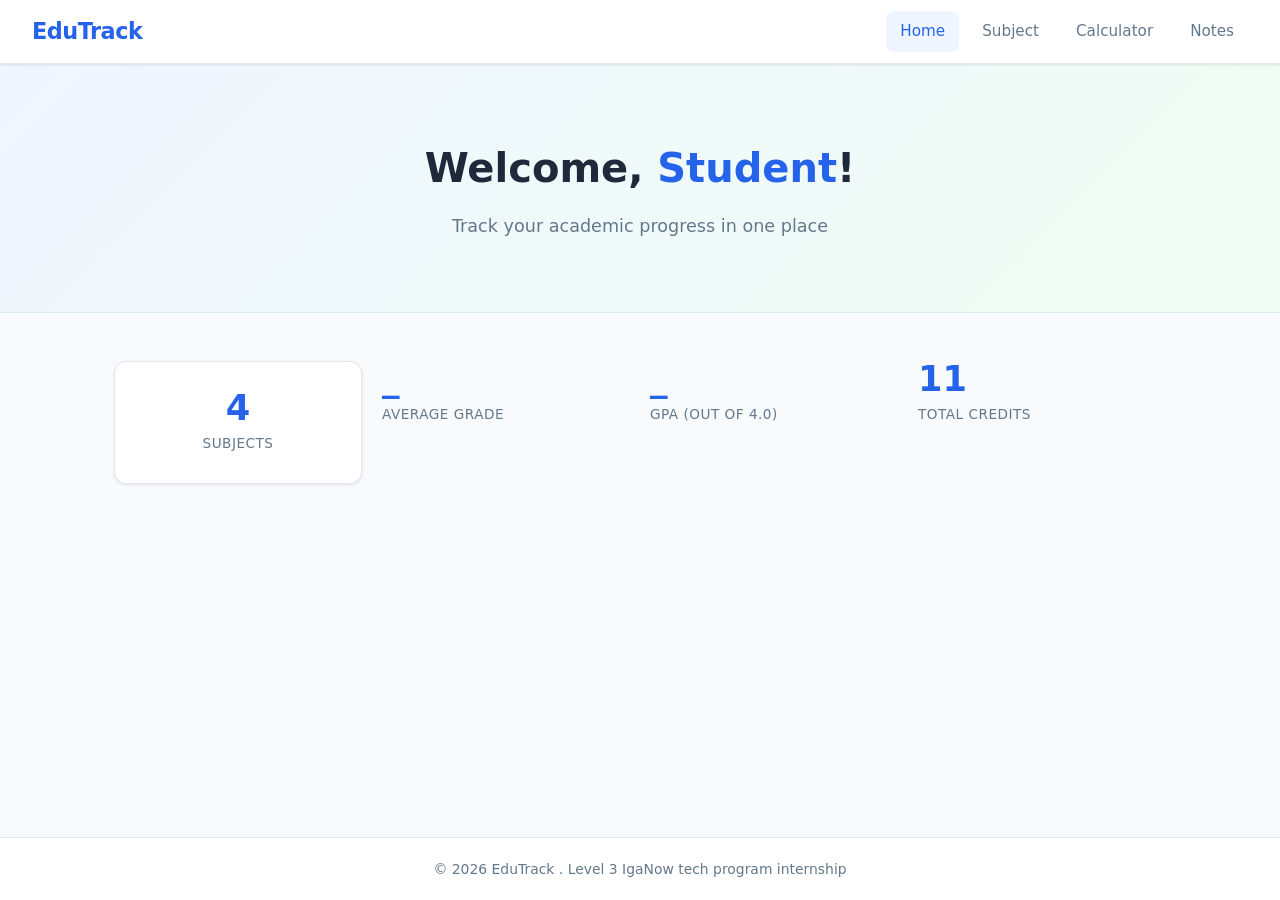
<file: index.html>
<!DOCTYPE html>
<html lang="en">
<head>
    <meta charset="UTF-8">
    <meta name="viewport" content="width=device-width, initial-scale=1.0">
    <title>EduTrack - Student Dashboard</title>
    <link rel="stylesheet" href="style.css">
<head>


<body>
    <header class="navbar">
        <div class="logo">EduTrack</div>
        <nav>
            <a href="index.html" class="active">Home</a>
            <a href="subject.html">Subject</a>
            <a href="calculator.html">Calculator</a>
            <a href="notes.html">Notes</a>
        </nav>
    </header>
        <main>
            <!-- hero section-->
             <section class="hero">
                <h1>Welcome, <span id="student-name">Student</span>!</h1>
                <p class="subtitle">Track your academic progress in one place</p>
            </section>

            <!-- stats card-->
             <section class="stats-section">
                <div class="container">
                    <div class="stats-grid">
                        <div class="stats-card">
                            <div class="stat-number" id="total-subject">4</div>
                            <div class="stat-label">Subjects</div>
                        </div>
                        <div class="stat-card">
                            <div class="stat-number" id="average">_</div>
                            <div class="stat-label">Average Grade</div>  
                        </div>
                        <div class="stat-card">
                            <div class="stat-number" id="gpa">_</div>
                            <div class="stat-label">GPA (out of 4.0)</div>
                        </div>
                        <div class="stat-card">
                            <div class="stat-number" id="credits">11</div>
                            <div class="stat-label">Total Credits</div>
                        </div> 
                    </div>
                </div>
            </section>
        </main>
    

        <footer class="footer">
            <p>&copy; 2026 EduTrack . Level 3 IgaNow tech program internship</p>
        </footer>
</body>
</html>
</file>
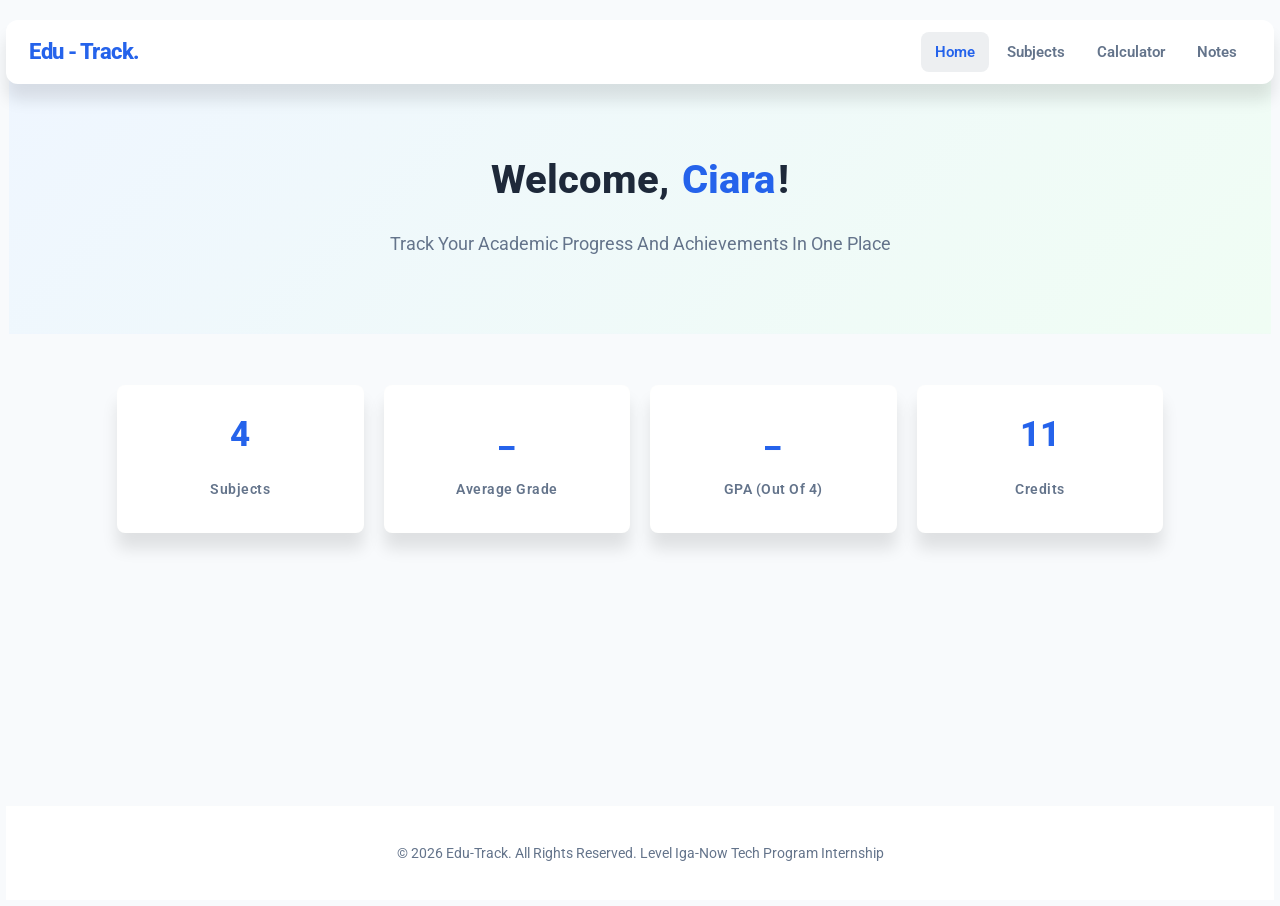
<file: Edu-Track/index.html>
<!DOCTYPE html>
<html lang="en">

<head>
    <meta charset="UTF-8">
    <meta name="viewport" content="width=device-width, initial-scale=1.0">
    <title>EduTrack - Student</title>
    <link rel="stylesheet" href="style.css">
</head>

<body>
    <header class="navbar">
        <div class="logo">Edu -<span>Track.</span></div>
        <nav>
            <a href="index.html" class="active">Home </a>
            <a href="subject.html">Subjects</a>
            <a href="calculator.html">Calculator </a>
            <a href="notes.html">Notes </a>
        </nav>
    </header>
    <main>
        <section class="hero">
            <h1>Welcome, <span id="student-name">Student</span>!</h1>
            <p class="subtitle">Track Your Academic Progress and Achievements in One Place</p>
        </section>
        <section class="stats-section">
            <div class="container">
                <div class="stats-grid">
                    <div class="stat-card">
                        <div class="stat-number" id="total-subject">4</div>
                        <div class="stat-label">Subjects</div>
                    </div>
                    <div class="stat-card">
                        <div class="stat-number" id="average">_</div>
                        <div class="stat-label">Average Grade</div>
                    </div>
                    <div class="stat-card">
                        <div class="stat-number" id="gpa">_</div>
                        <div class="stat-label">GPA (Out of 4)</div>
                    </div>
                    <div class="stat-card">
                        <div class="stat-number" id="credits">11</div>
                        <div class="stat-label">Credits</div>
                    </div>
                </div>
            </div>
        </section>
    </main>
    <footer class="footer">
        <p>&copy; 2026 Edu-Track. All rights reserved. Level Iga-Now Tech Program Internship</p>
    </footer>
    <script src="app.js"></script>
    <script src="data.js"></script>
    <script src="subject.js"></script>
    <script src="calculator.js"></script>
</body>

</html>
</file>
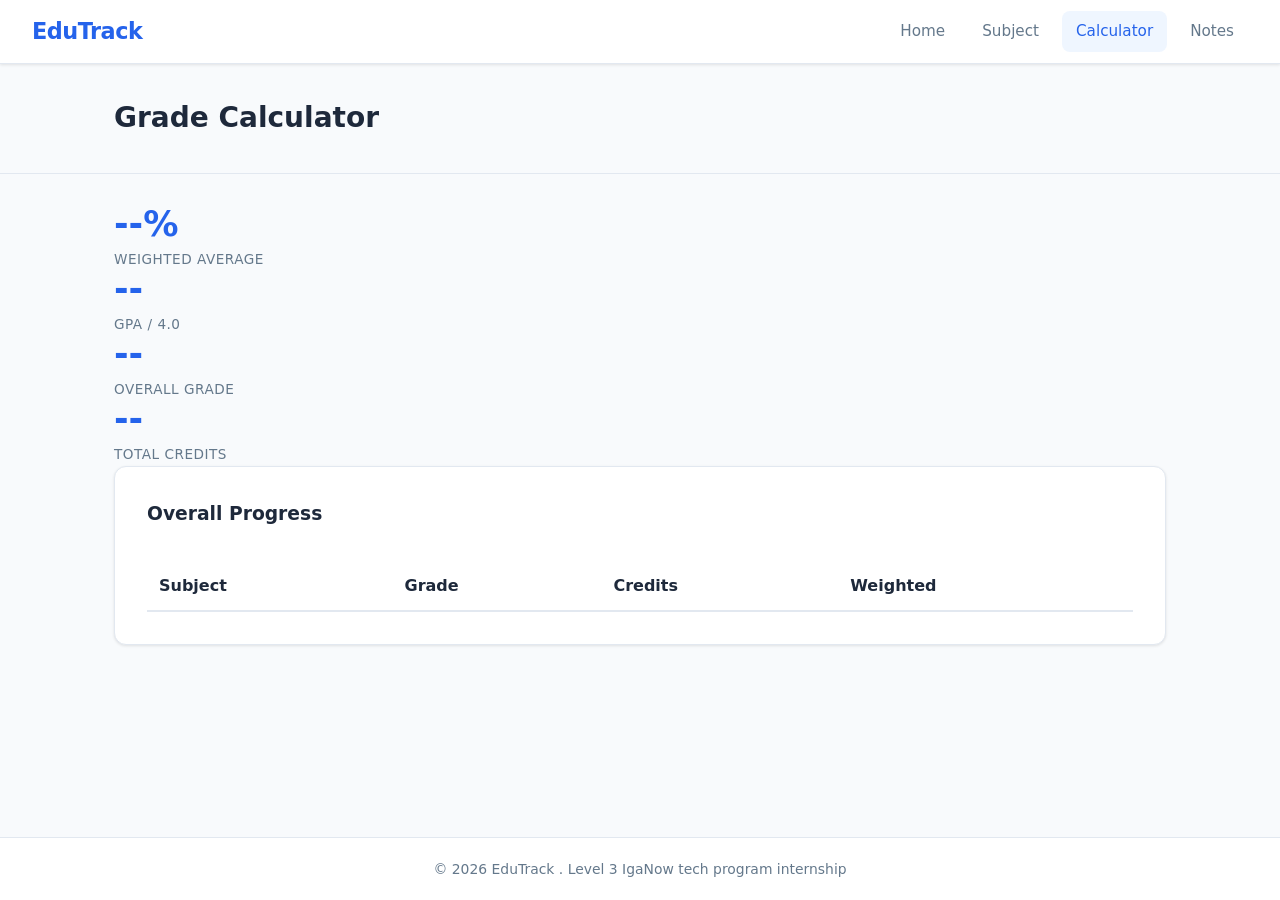
<file: calculator.html>
<!DOCTYPE html>
<html lang="en">
<head>
    <meta charset="UTF-8">
    <meta name="viewport" content="width=device-width, initial-scale=1.0">
    <title>EduTrack - Calculator</title>
    <link rel="stylesheet" href="style.css">
</head>
<body>
    <header class="navbar">
        <div class="logo">EduTrack</div>
        <nav>
            <a href="index.html">Home</a>
            <a href="subject.html">Subject</a>
            <a href="calculator.html" class="active">Calculator</a>
            <a href="notes.html">Notes</a>
        </nav>
    </header>
    <main>
        <section class="page-header">
            <div class="container">
                <h2>Grade Calculator</h2>
            </div>
        </section>

        <section class="container">
            <diV class="stat-grid" style="margin-bottom: 32px;">
                <div class="stat-card">
                    <div class="stat-number" id="avg-display">--%</div>
                    <div class="stat-label">Weighted Average</div>
                </div>
                <div class="stat-card">
                    <div class="stat-number" id="gpa-display">--</div>
                    <div class="stat-label">GPA / 4.0</div>
                </div>
                <div class="stat-card">
                    <div class="stat-number" id="grade-display">--</div>
                    <div class="stat-label">Overall Grade</div>
                </div>
                <div class="stat-card">
                    <div class="stat-number" id="credits-display">--</div>
                    <div class="stat-label">Total Credits</div>
                </div>
                <div class="card" style="background-color: var(--surface); padding: 32px; border-radius: var(--radius-lg); border:1px solid var(--border); box-shadow: var(--shadow-sm);">
                    <h3>Overall Progress</h3>
                    <div class="progres-track">
                        <div id="progres-bar" class="progres-bar"></div>
                    </div>
                    <table id="breakdown-table" style="width: 100%; border-collapse: collapse; margin-top: 32px">
                        <thead>
                            <tr style="text-align: left; border-bottom: 2px solid var(--border);">
                                <th style="padding: 12px;">Subject</th>
                                <th style="padding: 12px;">Grade</th>
                                <th style="padding: 12px;">Credits</th>
                                <th style="padding: 12px;">Weighted</th>
                            </tr>
                        </thead>
                        <tbody id="calculator-body">
                            <!-- it'll be filled by JS -->
                        </tbody>
                    </table>
                </div>
            </diV>
        </section>
    </main>
    
    <footer class="footer"><p>&copy; 2026 EduTrack .  Level 3 IgaNow tech program internship</p></footer>

</body>
</html>
</file>
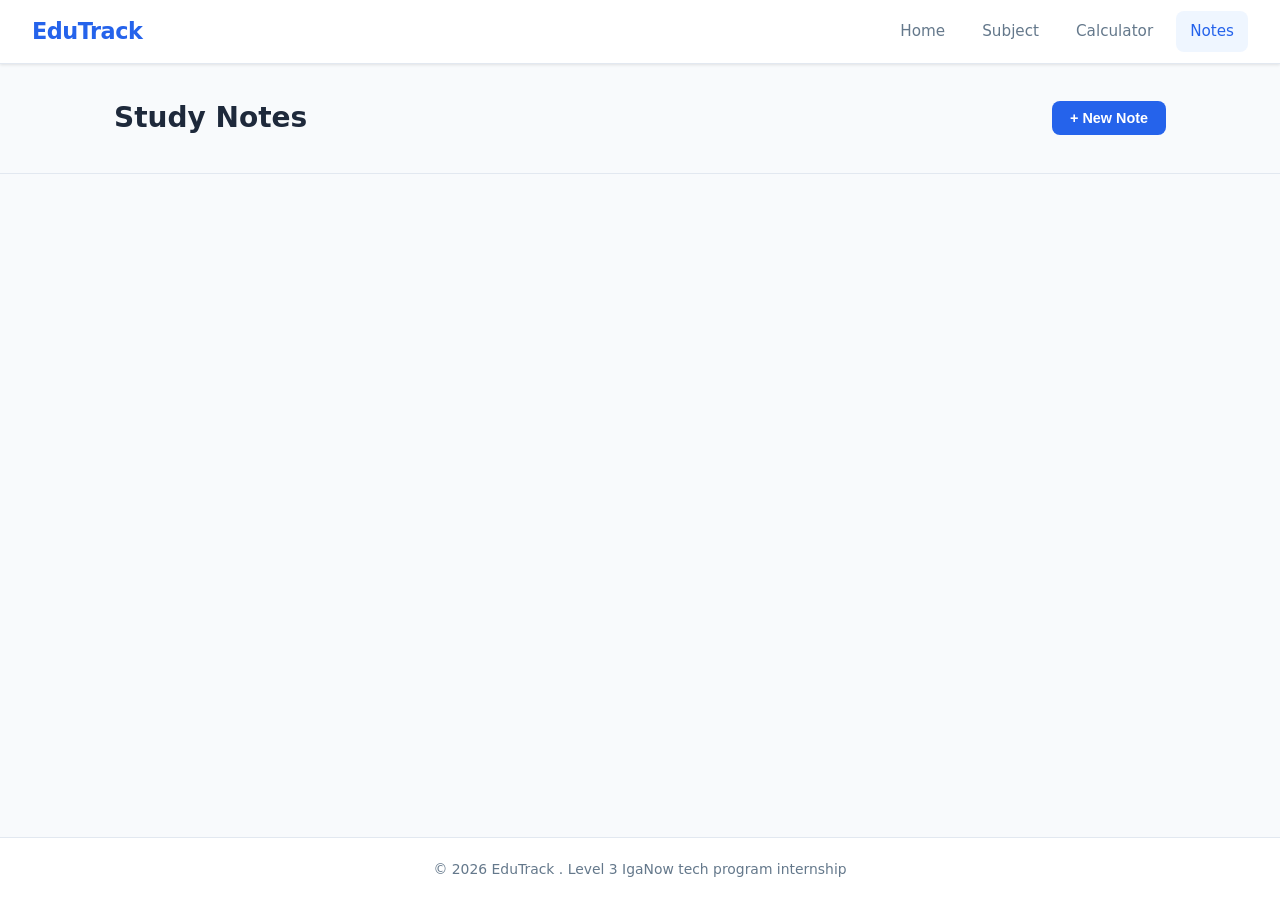
<file: notes.html>
<!DOCTYPE html>
<html lang="en">
<head>
    <meta charset="UTF-8">
    <meta name="viewport" content="width=device-width, initial-scale=1.0">
    <title>EduTrack - Notes</title>
    <link rel="stylesheet" href="style.css">
</head>
<body>
    <header class="navbar">
        <div class="logo">EduTrack</div>
        <nav>
            <a href="index.html">Home</a>
            <a href="subject.html">Subject</a>
            <a href="calculator.html">Calculator</a>
            <a href="notes.html" class="active">Notes</a>
        </nav>
    </header>
    <!--notes section -->
    <main>
        <section class="page-header">
            <div class="container">
                <h2>Study Notes</h2>
                <button class="btn btn-primary" id="add-note-btn">+ New Note</button>
            </div>
        </section>

        <section class="container">
            <div class="notes-grid" id="notes-container">
                <!--notes are added dynamically by javascript -->
            </div>
        </section>
    </main>

     <footer class="footer"><p>&copy; 2026 EduTrack .  Level 3 IgaNow tech program internship</p></footer>
    
</body>
</html>
</file>
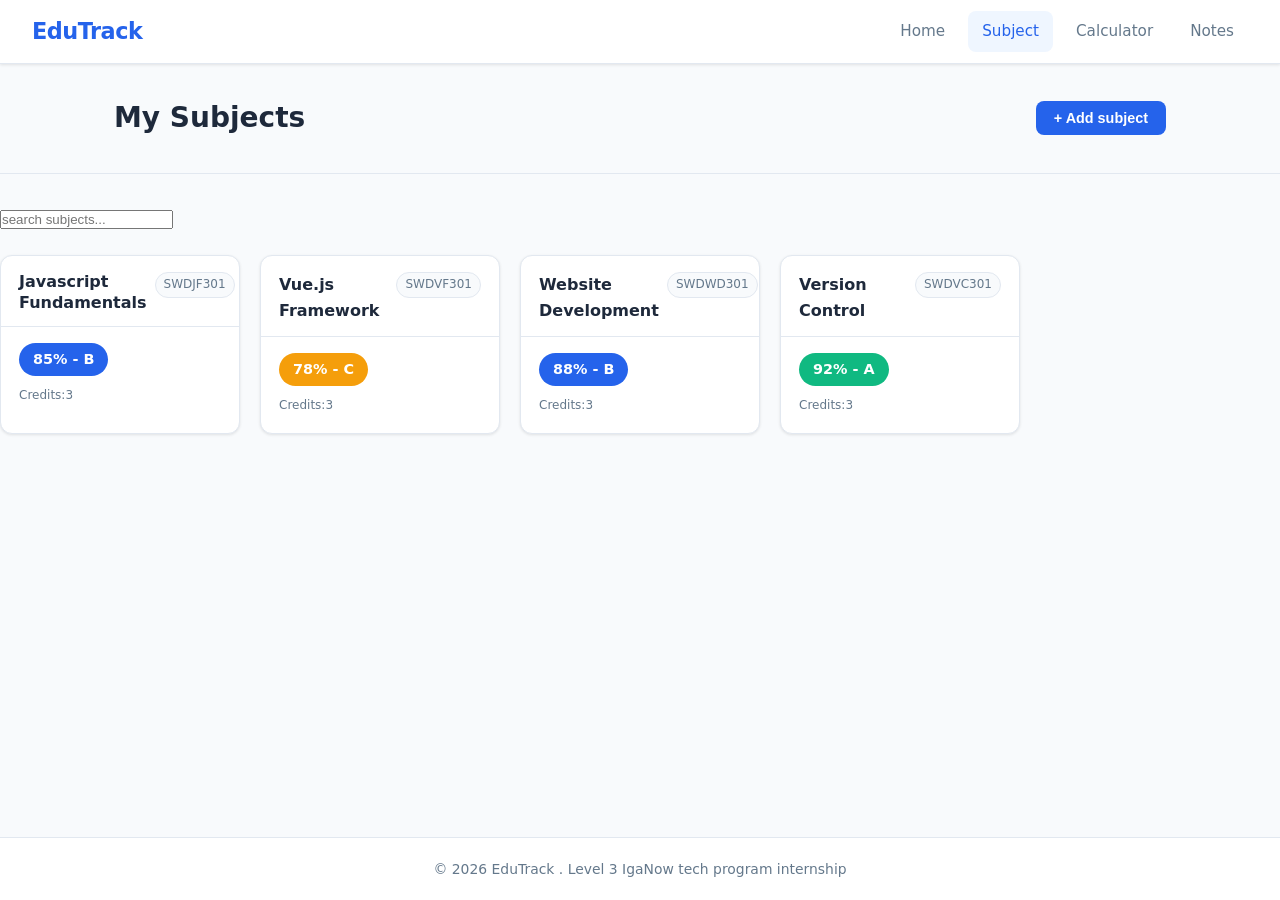
<file: subject.html>
<!DOCTYPE html>
<html lang="en">
<head>
    <meta charset="UTF-8">
    <meta name="viewport" content="width=device-width, initial-scale=1.0">
    <title>EduTrack - Subjects</title>
    <link rel="stylesheet" href="style.css">
</head>

<body>
    <header class="navbar">
        <div class="logo">EduTrack</div>
        <nav>
            <a href="index.html">Home</a>
            <a href="subject.html" class="active">Subject</a>
            <a href="calculator.html">Calculator</a>
            <a href="notes.html">Notes</a>
        </nav>
    </header>

    <main>
        <section class="page-header">
            <div class="container">
                <h2>My Subjects</h2>
                <button class="btn btn-primary" id="add-btn">+ Add subject</button>
            </div>
        </section>
        <section>
            <!-- search bar-->
             <input type="text" id="search-input" class="search-input" placeholder="search subjects..." />

             <!--subject cards-->

            <div class="subject-grid" id="subject-container">
                <article class="subject-card">
                    <div class="card-header">
                        <h3>Javascript Fundamentals</h3>
                        <span class="badge">SWDJF301</span>
                    </div>
                    <div class="card-body">
                        <div class="grade-badge grade-b">85% - B</div>
                        <p class="credits">Credits:3</p>
                    </div>
                </article>
                <article class="subject-card">
                    <div class="card-header">
                        <h4>Vue.js Framework</h4>
                        <span class="badge">SWDVF301</span>
                    </div>
                    <div class="card-body">
                        <div class="grade-badge grade-c">78% - C</div>
                        <p class="credits">Credits:3</p>
                    </div>
                </article>
                <article class="subject-card">
                    <div class="card-header">
                        <h4>Website Development</h4>
                        <span class="badge">SWDWD301</span>
                    </div>
                    <div class="card-body">
                        <div class="grade-badge grade-b">88% - B</div>
                        <p class="credits">Credits:3</p>
                    </div>
                </article>
                <article class="subject-card">
                    <div class="card-header">
                        <h4>Version Control</h4>
                        <span class="badge">SWDVC301</span>
                    </div>
                    <div class="card-body">
                        <div class="grade-badge grade-a">92% - A</div>
                        <p class="credits">Credits:3</p>
                    </div>
                </article>
            </div>
        </section>
    </main>

    <footer class="footer"><p>&copy; 2026 EduTrack .  Level 3 IgaNow tech program internship</p></footer>
</body>
</html>
</file>
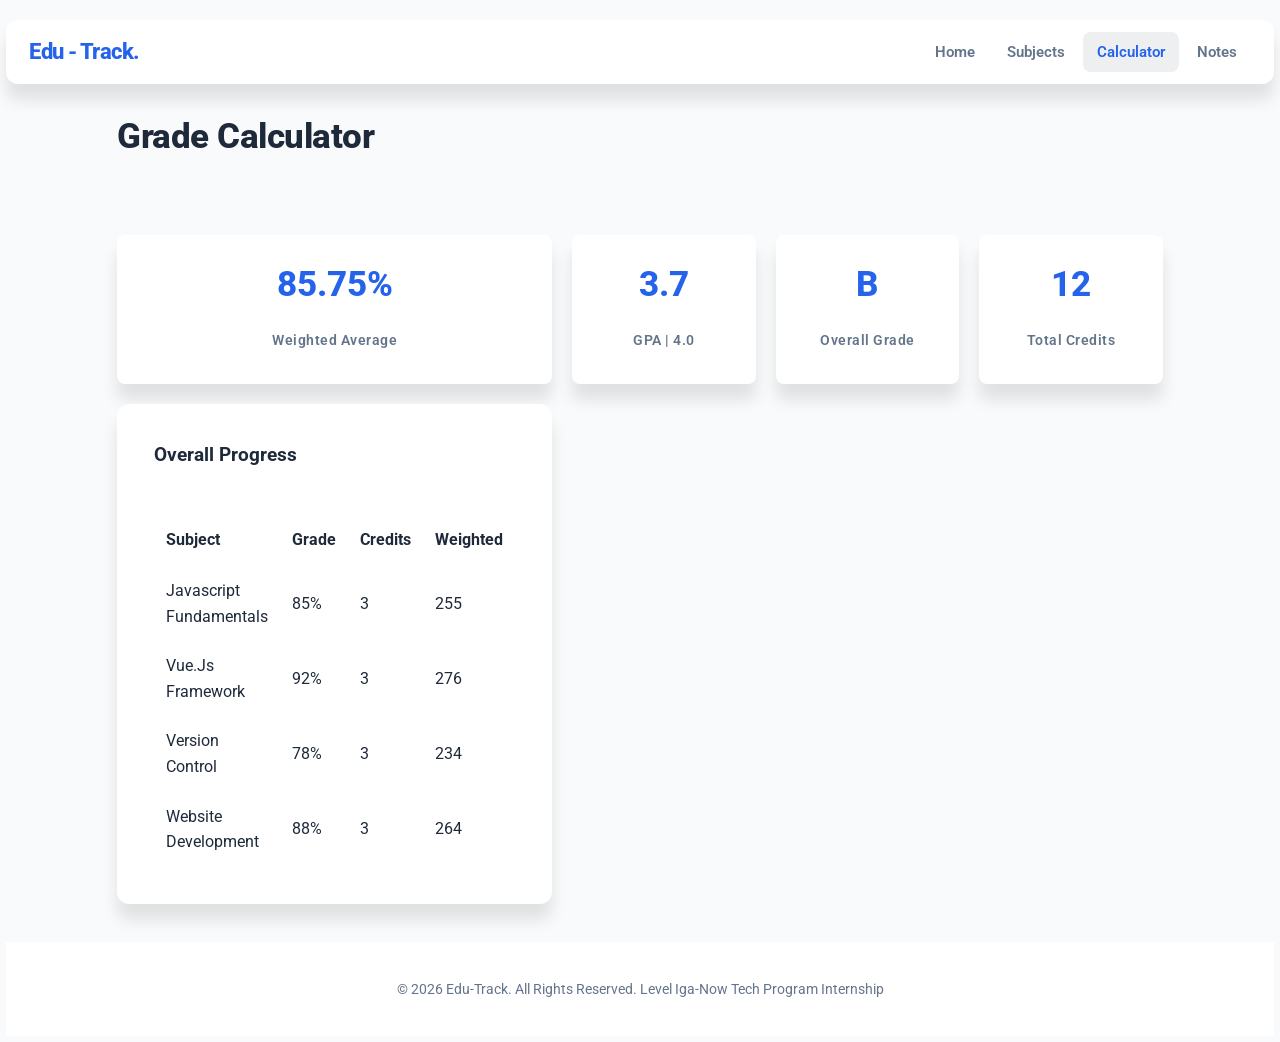
<file: Edu-Track/calculator.html>
<!DOCTYPE html>
<html lang="en">

<head>
    <meta charset="UTF-8">
    <meta name="viewport" content="width=device-width, initial-scale=1.0">
    <title>Edu-Track - Calculator</title>
    <link rel="stylesheet" href="style.css">

</head>

<body>
    <header class="navbar">
        <div class="logo">Edu -<span>Track.</span></div>
        <nav>
            <a href="index.html">Home</a>
            <a href="subject.html">Subjects</a>
            <a href="calculator.html" class="active">Calculator </a>
            <a href="notes.html">Notes </a>
        </nav>
    </header>
    <main>
        <section class="page-header">
            <div class="container">
                <h2>Grade Calculator</h2>
            </div>
        </section>
        <section class="container">
            <div class="stats-grid" style="margin-bottom: 32px;">
                <div class="stat-card">
                    <div class="stat-number" id="avg-display">--%</div>
                    <div class="stat-label">Weighted Average</div>
                </div>
                <div class="stat-card">
                    <div class="stat-number" id="gpa-display">--</div>
                    <div class="stat-label">GPA | 4.0</div>
                </div>
                <div class="stat-card">
                    <div class="stat-number" id="grade-display">--</div>
                    <div class="stat-label">Overall Grade</div>
                </div>
                <div class="stat-card">
                    <div class="stat-number" id="credits-display">--</div>
                    <div class="stat-label">Total Credits</div>
                </div>
                <div class="card"
                    style="background-color: var(--surface); padding: 32px; border-radius: var(--radius-lg); border: 2px solid var(--border); box-shadow: var(--shadow-sm);">
                    <h3>Overall Progress</h3>
                    <div class="progress-track">
                        <div class="progress-bar" id="progress-bar"></div>
                        <table id="breakdown-table" style="width: 100%; border-collapse: collapse; margin-top: 32px;">
                            <thead>
                                <tr style="text-align: left; border-bottom: 2px solid var(--border);">
                                    <th style="padding: 12px;">Subject</th>
                                    <th style="padding: 12px;">Grade</th>
                                    <th style="padding: 12px;">Credits</th>
                                    <th style="padding: 12px;">Weighted</th>
                                </tr>
                            </thead>
                            <tbody id="calculator-body">
                                <!-- It'll Be Filled By JavaScript -->
                            </tbody>
                        </table>
                    </div>
                </div>
            </div>
        </section>
    </main>
    <footer class="footer">
        <p>&copy; 2026 Edu-Track. All rights reserved. Level Iga-Now Tech Program Internship</p>
    </footer>

    <script src="app.js"></script>
    <script src="data.js"></script>
    <script src="subject.js"></script>
    <script src="calculator.js"></script>
</body>

</html>
</file>
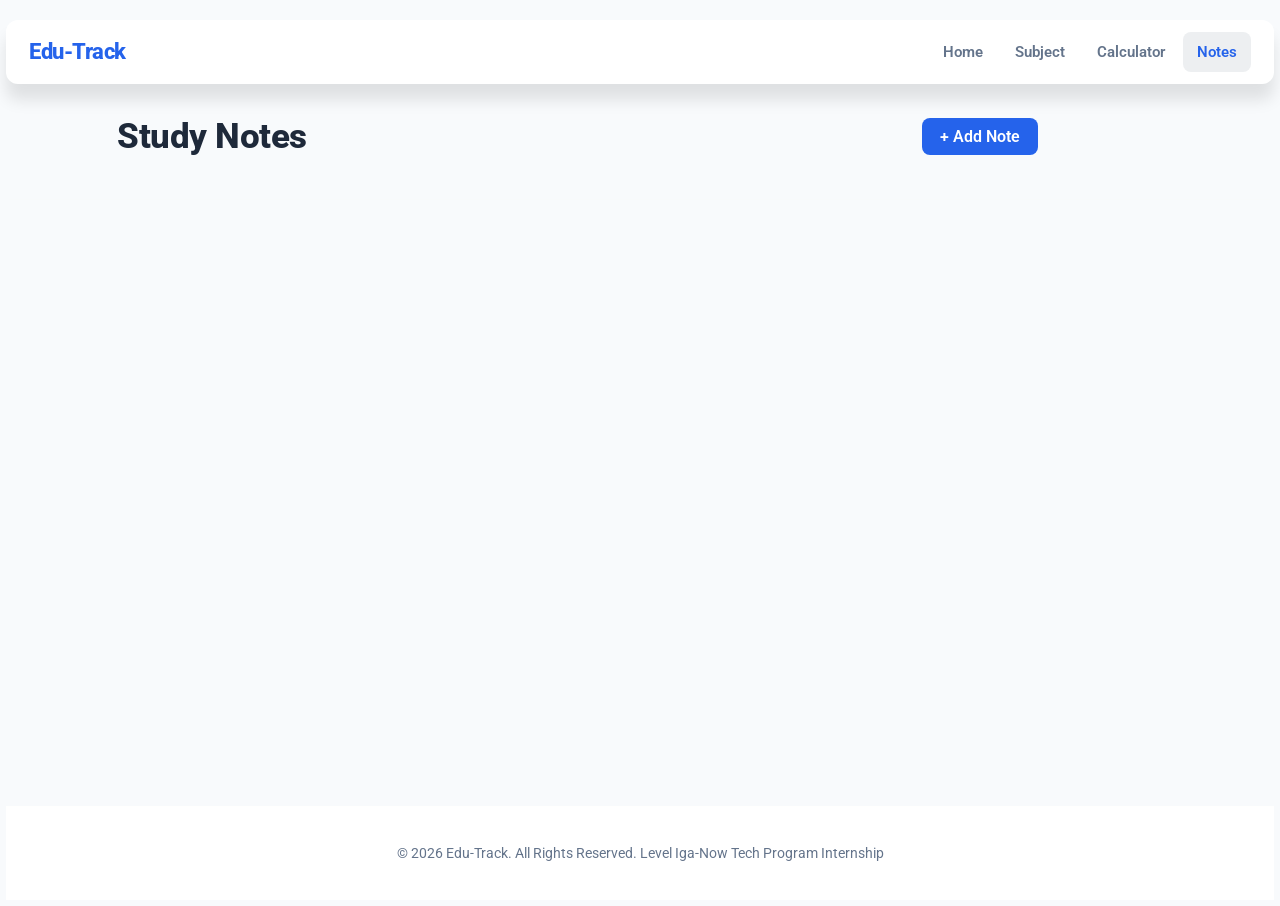
<file: Edu-Track/notes.html>
<!DOCTYPE html>
<html lang="en">

<head>
    <meta charset="UTF-8">
    <meta name="viewport" content="width=device-width, initial-scale=1.0">
    <title>Edu-Track Notes</title>
    <link rel="stylesheet" href="style.css">


</head>

<body>
    <header class="navbar">
        <div class="logo">Edu-Track</div>
        <nav>
            <a href="index.html">Home</a>
            <a href="subject.html">Subject</a>
            <a href="calculator.html">Calculator</a>
            <a href="notes.html" class="active">Notes</a>
        </nav>
    </header>
    <main>
        <section class="page-header">
            <div class="container">
                <h2>Study Notes</h2>
                <button class="btn btn-primary" id="add-note-btn">+ Add Note</button>
            </div>
        </section>
        <section class="container">
            <div class="notes-grid" id="notes-container"></div>
            <!-- Notes will be Addede Dynamically By JavaScript -->
        </section>
    </main>
    <footer class="footer">
        <p>&copy; 2026 Edu-Track. All rights reserved. Level Iga-Now Tech Program Internship</p>
    </footer>

    <script src="app.js"></script>
    <script src="data.js"></script>
    <script src="subject.js"></script>
    <script src="calculator.js"></script>
</body>

</html>
</file>
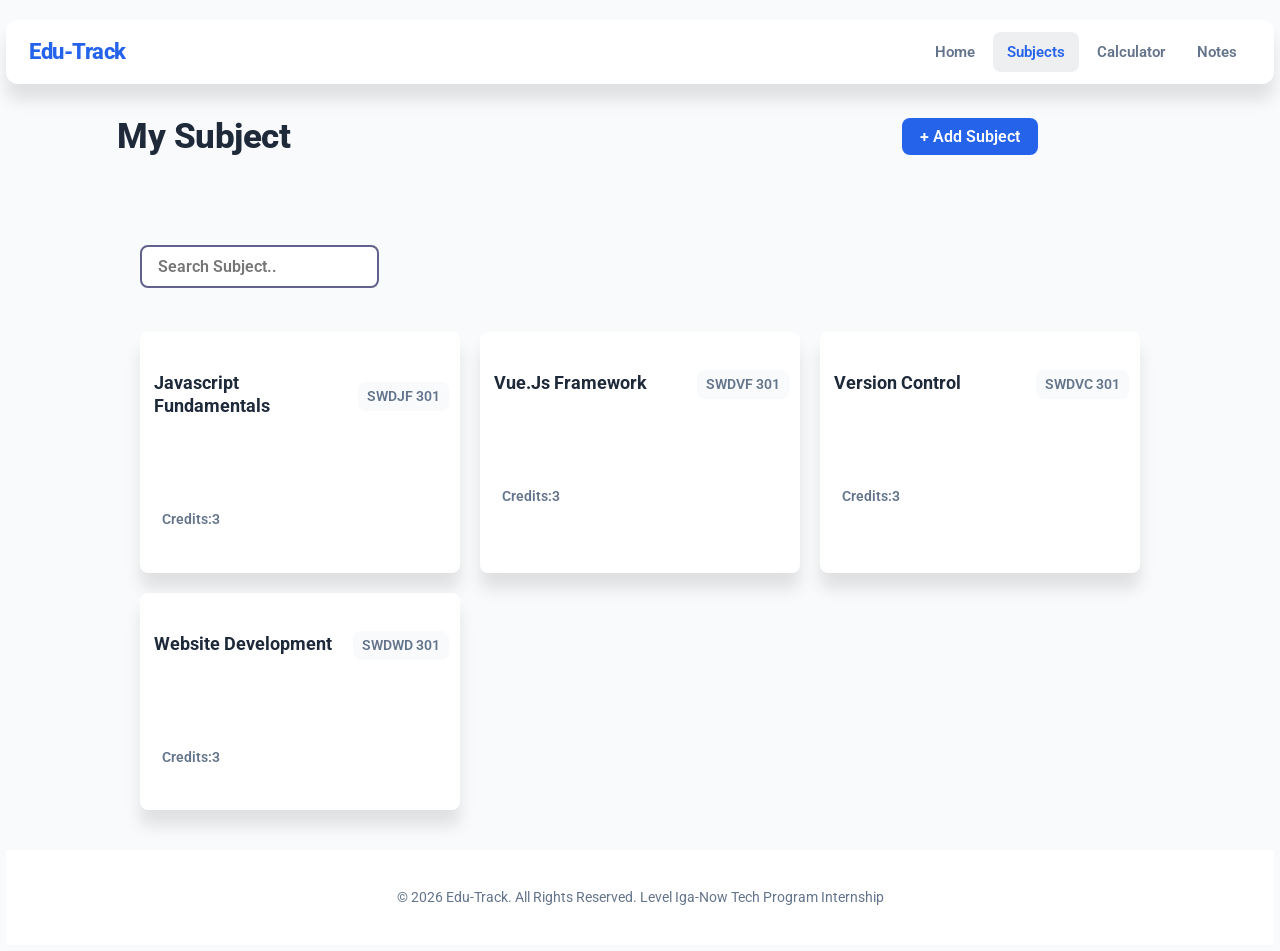
<file: Edu-Track/subject.html>
<!DOCTYPE html>
<html lang="en">

<head>
    <meta charset="UTF-8">
    <meta name="viewport" content="width=device-width, initial-scale=1.0">
    <title>EduTrack - Subjects</title>
    <link rel="stylesheet" href="style.css">
</head>

<body>
    <header class="navbar">
        <div class="logo">Edu-Track</div>
        <nav>
            <a href="index.html">Home</a>
            <a href="subject.html" class="active">Subjects</a>
            <a href="calculator.html">Calculator</a>
            <a href="notes.html">Notes</a>
        </nav>
    </header>
    <main>
        <section class="page-header">
            <div class="container">
                <h2>My Subject</h2>
                <button class="btn btn-primary" id="add-btn">+ Add Subject</button>
            </div>
        </section>
        <section>
            <input type="text" name="" id="search-input" class="search-input" placeholder="Search Subject..">
            <div class="subject-grid" id="subject-container">
                <!-- <article class="subject-card">
                    <div class="card-header">
                        <h3>JavaScript Fundamentals</h3>
                        <span class="badge">SWDJF 301</span>
                    </div>
                    <div class="card-body">
                        <div class="grade-badge grade-b">85% - B</div>
                        <p class="credits">Credits:3</p>
                    </div>
                </article>

                <article class="subject-card">
                    <div class="card-header">
                        <h3>Vue.js Framework</h3>
                        <span class="badge">SWDVF 301</span>
                    </div>
                    <div class="card-body">
                        <div class="grade-badge grade-c">78% - C</div>
                        <p class="credits">Credits:3</p>
                    </div>
                </article>

                <article class="subject-card">
                    <div class="card-header">
                        <h3>Version Control</h3>
                        <span class="badge">SWDVC 301</span>
                    </div>
                    <div class="card-body">
                        <div class="grade-badge grade-a">92% - A</div>
                        <p class="credits">Credits:3</p>
                    </div>
                </article>
                <article class="subject-card">
                    <div class="card-header">
                        <h3>Website Development</h3>
                        <span class="badge">SWDWD 301</span>
                    </div>
                    <div class="card-body">
                        <div class="grade-badge grade-b">88% - B</div>
                        <p class="credits">Credits:3</p>
                    </div>
                </article> -->
            </div>
        </section>
    </main>

    <footer class="footer">
        <p>&copy; 2026 Edu-Track. All rights reserved. Level Iga-Now Tech Program Internship</p>
    </footer>
    <script src="app.js"></script>
    <script src="data.js"></script>
    <script src="subject.js"></script>
    <script src="calculator.js"></script>
</body>

</html>
</file>
<file: style.css>
:root {


    --primary: #2563eb; 
    --primary-dark: #1d4ed8;
    --secondary: #10b981;
    --danger: #ef4444;
    --warning: #f59e0b;
    --grade-a: #10b981;
    --grade-b: #2563eb;
    --grade-c: #f59e0b;
    --grade-d: #f97316;
    --grade-f: #ef4444;

    --bg: #f8fafc;
    --surface: #ffffff;
    --text: #1e293b;
    --text-muted: #64788b;
    --border: #e2e8f0;

    --shadow-sm: 0 1px 3px rgba(0,0,0,0.10);
    --shadow-md: 0 4px 12px rgba(0,0,0,0.12);
    --radius: 8px;
    --radius-lg: 12px; 
}

/* css reset*/
*, *::before, *::after {
    box-sizing: border-box;
    margin: 0;
    padding: 0;
}

/* body */
body {
    font-family: 'Inter', system-ui, -apple-system, sans-serif;
    background-color: var(--bg);
    color: var(--text);
    line-height: 1.6;
    min-height: 100vh;
    display: flex;
    flex-direction: column;
}

main { flex: 1;}

/* container*/
.container {
    max-width: 1100px;
    margin: 0 auto;
    padding: 0 24px;
}

/* navbar*/
.navbar {
    background: var(--surface);
    border-bottom: 1px solid var(--border);
    height: 64px;
    display: flex;
    align-items: center;
    justify-content: space-between;
    padding: 0 32px;
    position: sticky;
    top: 0;
    z-index: 100;
    box-shadow: var(--shadow-sm);
}

.logo {
    font-size: 1.4rem;
    font-weight: 800;
    color: var(--primary);
    letter-spacing: -0.5px;
}

nav {
    display: flex;
    gap: 9px;
}

nav a {
    text-decoration: none;
    color: var(--text-muted);
    padding: 8px 14px;
    border-radius: var(--radius);
    font-weight: 500;
    font-size: 0.95rem;
    transition: color 0.2s, background 0.2s;
}

nav a:hover,
nav a.active {
    color: var(--primary);
    background-color: #eff6ff;
}

/*footer*/

.footer {
    background: var(--surface);
    border-top: 1px solid var(--border);
    text-align: center;
    padding: 20px;
    color: var(--text-muted);
    font-size: 0.87rem;
}

/* hero section*/
.hero {
    padding: 72px 32px;
    background: linear-gradient(135deg, #eff6ff 0%, #f0fdf4 100% );
    text-align: center;
    border-bottom: 1px solid var(--border);
}

.hero h1 {
    font-size: 2.5rem;
    font-weight: 800;
    color: var(--text);
    margin-bottom: 12px;
}

.hero h1 span { color: var(--primary); }

.hero .subtitle {
    font-size: 1.1rem;
    color: var(--text-muted);
}

/* stats section */
.stats-section { padding: 48px 0; }

.stats-grid {
    display: grid;
    grid-template-columns: repeat(4, 1fr);
    gap: 20px;
}

.stats-card {
    background: var(--surface);
    border: 1px solid var(--border);
    border-radius: var(--radius-lg);
    padding: 28px 20px;
    text-align: center;
    box-shadow: var(--shadow-sm);
    transition: box-shadow 0.2s, transform 0,2s;
}

.stats-card:hover {
    box-shadow: var(--shadow-md);
    transform: translate(-2px);
}

.stat-number {
    font-size: 2.2rem;
    font-weight: 800;
    color: var(--primary);
    line-height: 1;
    margin-bottom: 8px;
}

.stat-label {
    font-size: 0.85rem;
    color: var(--text-muted);
    font-weight: 500;
    text-transform: uppercase;
    letter-spacing: 0.5px;
}

/* page header */

.page-header {
    padding: 32px 0;
    border-bottom: 1px solid var(--border);
    margin-bottom: 32px;
}

.page-header .container {
    display: flex;
    align-items: center;
    justify-content: space-between;
}

.page-header h2 {
    font-size: 1.75rem;
    font-weight: 700;
}

/* subject grid */

.subject-grid {
    display: grid;
    grid-template-columns: repeat(auto-fill, minmax(200px, 1fr));
    gap: 20px;
    padding: 24px 0;
}

/* subject card */

.subject-card {
    background: var(--surface);
    border: 1px solid var(--border);
    border-radius: var(--radius-lg);
    overflow: hidden;
    box-shadow: var(--shadow-sm);
    transition: box-shadow 0.2s, transform 0.2s;
}

.subject-card:hover {
    box-shadow: var(--shadow-md);
    transform: translateY(-3px);
}

.subject-card .card-header {
    padding: 16px 18px 12px;
    border-bottom: 1px solid var(--border);
    display: flex;
    justify-content: space-between;
    align-items: flex-start;
    gap: 8px;
}
.subject-card .card-header h3 {
    font-size: 1rem;
    font-weight: 700;
    line-height: 1.3;
}

.badge {
    background: var(--bg);
    border: 1px solid var(--border);
    color: var(--text-muted);
    font-size: 0.75rem;
    padding: 2px 8px;
    border-radius: 20px;
    white-space: nowrap;
}

.card-body { padding: 16px 18px 18px; }
.grade-badge {
    display: inline-block;
    color: #fff;
    font-weight: 700;
    font-size: 0.9rem;
    padding: 5px 14px;
    border-radius: 20px;
    margin-bottom: 10px;
}

.grade-a { background-color: var(--grade-a); }
.grade-b { background-color: var(--grade-b); }
.grade-c { background-color: var(--grade-c); }
.grade-d { background-color: var(--grade-d); }
.grade-f { background-color: var(--grade-f); }

.credits {
    font-size: 0.75rem;
    color: var(--text-muted);
}

/* button */
.btn {
    padding: 9px 18px;
    border: none;
    border-radius: var(--radius);
    font-weight: 600;
    font-size: 0.9rem;
    cursor: pointer;
    transition: all 0.2s;
}

.btn-primary {
    background: var(--primary);
    color: #fff;
}
.btn-primary:hover { background: var(--primary-dark);}

/* search input */

search-input {
    width: 100%;
    padding: 10px 16px;
    border: 1px solid var(--border);
    border-radius: var(--radius);
    font-size: 0.95rem;
    outline: none;
    transition: border-color 0.2s;
    margin-bottom: 8px;
}

.search-input:focus {
    border-color: var(--primary);
}

/* responsive design */
/* tablet: max 900 */

@media (max-width: 900px) {
    .stats-grid {
        grid-template-columns: repeat(2, 1fr);
    }
}

/* mobile: max 640 */
@media (max-width: 640px) {
    .navbar {
        padding: 0 16px;
    }
    /* hide our nav links show humberger icon instead */
    nav {
        display: none;
        position: absolute;
        top: 64px;
        left: 0; right: 0;
        width: 100%;
        background: var(--surface);
        flex-direction: column;
        padding: 16px;
        border-bottom: 1px solid var(--border);
        box-shadow: var(--shadow-sm);
    }

    nav.open {
        display: flex;
    }
    .hamburger {
        display: block;
        background: none;
        border: none;
        font-size: 1.5rem;
        color: var(--text);
        cursor: pointer;
    }
    .hero {
        padding: 48px 20px;
    }
    .hero h1 {
        font-size: 1.8rem;
    }
    .stats-grid {
        grid-template-columns: 1fr 1fr;
        gap: 12px;
    }
    .subject-grid {
        grid-template-columns: 1fr;
    }
    .page-header .container {
        flex-direction: column;
        align-items: flex-start;
        gap: 12px;
    }
}

/* very small: max 380px */
@media (max-width: 380px) {
    .stats-grid {
        grid-template-columns: 1fr;
    }
}
</file>
<file: Edu-Track/style.css>
@import url('https://fonts.googleapis.com/css2?family=Roboto:ital,wght@0,100..900;1,100..900&display=swap');



/* {
    font-family: "Roboto", sans-serif;
    padding: 3px;
    margin: 0;
    box-sizing: border-box;
    text-transform: capitalize;
}

body {
    height: 100vh;
}

a {
    text-decoration: none;
    color: #555856;
    font-weight: 600;
    transition: .5s;
    cursor: pointer;
}

a:hover {
    color: rgb(8, 8, 155);
}

.active {
    color: black;
}

.logo {
    color: black;
    font-weight: 800;
    font-size: 20px;
    cursor: pointer;
}

.logo span {
    color: rgb(42, 42, 110);
}


.navbar {
    position: fixed;
    width: 85%;
    top: 0;
    align-items: center;
    display: flex;
    margin: 20px 80px;
    padding: 20px;
    justify-content: space-around;
    z-index: 1000;
    background-color: rgb(255, 255, 255);
    border-radius: 30px;
    border-right-color: 2px solid black;
    border-left-color: black;
}

nav a {
    margin-left: 20px;
}

section {
    padding: 100px 10px;

}

main {
    overflow: hidden;
}

.hero {
    background: linear-gradient(rgb(138, 132, 132), rgb(255, 255, 255));
    height: 100vh;
    z-index: 1;
    margin-top: 3rem;
    border-radius: 70px 70px 120px 120px;
} 
*/
*,
*::before,
*::after {
    font-family: "Roboto", sans-serif;
    padding: 3px;
    margin: 0;
    box-sizing: border-box;
    text-transform: capitalize;
    text-decoration: none;
}

body {
    color: var(--text);
    background-color: var(--bg);
    line-height: 1.6;
    min-height: 100vh;
    display: flex;
    flex-direction: column;
}

main {
    flex: 1;
}

/* Container */
.container {
    max-width: 1100px;
    margin: 0 auto;
    padding: 0 24px;
}

a {
    color: black;
    font-weight: bold;
    cursor: pointer;
}



:root {
    --primary-color: #2563eb;
    --primary-dark: #1d4ed8;
    --secondary: #10b981;
    --danger: #ef4444;
    --warning: #f59e0b;
    --grade-a: #10b981;
    --grade-b: #2563eb;
    --grade-c: #f59e0b;
    --grade-d: #f97316;
    --grade-f: #ef4444;
    --bg: #f8fafc;
    --surface: #ffffff;
    --text: #1e293a;
    --text-muted: #64748b;
    --border: #b1b8aa02;
    --shadow-sm: 0 1rem 1rem rgba(0, 0, 0, 0.1);
    --shadow-md: 0 1rem 1rem rgb(0, 0, 0, .3);
    --shadow-lg: 0 1rem 1rem rgba(0, 0, 0, 0.1);
    --radius: 8px;
    --radius-lg: 12px;
}

.navbar {
    background-color: var(--surface);
    /* border-bottom: 1px solid var(--border); */
    height: 64px;
    padding: 10px 20px;
    position: sticky;
    top: 20px;
    z-index: 100;
    display: flex;
    justify-content: space-between;
    align-items: center;
    border-radius: var(--radius-lg);
    box-shadow: var(--shadow-sm)
}

.logo {
    font-weight: 800;
    font-size: 1.4rem;
    cursor: pointer;
    color: var(--primary-color);
    letter-spacing: -0.5px;
}

nav {
    display: flex;
    gap: 4px;
}

nav a {
    text-decoration: none;
    padding: 8px 14px;
    border-radius: var(--radius);
    color: var(--text-muted);
    font-weight: 600;
    transition: color 0.2s, background-color 0.2s;
    font-size: .95rem;
}

nav a:hover,
nav a.active {
    color: var(--primary-color);
    background-color: #edeff1;
}

.footer {
    background: var(--surface);
    border-top: 1px solid var(--border);
    padding: 32px;
    text-align: center;
    margin-top: auto;
    font-size: 0.9rem;
    color: var(--text-muted);
}

/* Hero */
.hero {
    padding: 72px 32px;
    background: linear-gradient(135deg, #eff6ff 0%, #f0fdf4 100%);
    text-align: center;
    border-bottom: 1px solid var(--border);
}

.hero h1 {
    font-size: 2.5rem;
    font-weight: 800;
    margin-bottom: 12px;
    color: var(--text);
}

.hero h1 span {
    color: var(--primary-color);
}

.hero .subtitle {
    font-size: 1.1rem;
    color: var(--text-muted);
}

.stats-section {
    padding: 48px 0;
}

.stats-grid {
    display: grid;
    grid-template-columns: repeat(4, 1fr);
    gap: 20px;
}

.stat-card {
    background-color: var(--surface);
    padding: 28px 20px;
    border-radius: var(--radius);
    box-shadow: var(--shadow-sm);
    text-align: center;
    font-weight: 800;
    display: flex;
    flex-direction: column;
    align-items: center;
    justify-content: center;
    border: 1px solid var(--border);
    gap: 12px;
    transition: box-shadow 0.5s, transform 0.5s;
}

.stat-card:hover {
    box-shadow: var(--shadow-md);
    transform: translateY(-4px);
}


.stat-number {
    font-size: 2.2rem;
    color: var(--primary-color);
    font-weight: 800;
    line-height: 1;
    margin-bottom: 8px;
}

.stat-label {
    color: var(--text-muted);
    font-weight: 600;
    font-size: 0.9rem;
    letter-spacing: 0.5px;
}

/* Page Header */
.page-header {
    padding: 32px 0;
    border-bottom: 1px solid var(--border);
    margin-bottom: 32px;
}

.page-header .container {
    display: flex;
    justify-content: space-between;
    align-items: center;
}

.page-header h2 {
    font-size: 2.2rem;
    color: var(--text);
    font-weight: 800;
    letter-spacing: -0.5px;
}

/* Subject */
.subject-grid {
    display: grid;
    grid-template-columns: repeat(auto-fill, minmax(250px, 1fr));
    gap: 20px;
    padding: 24px 0;
    margin: 10px 8rem;
}

.subject-card {
    background: var(--surface);
    border: 1px solid var(--border);
    border-radius: var(--radius);
    padding: 20px 0;
    /* gap: 14px; */
    box-shadow: var(--shadow-sm);
    overflow: hidden;
    transition: box-shadow 0.5s, transform 0.5s;
}

.subject-card:hover {
    box-shadow: var(--shadow-md);
    transform: translateY(-4px);
}

.subject-card .card-header {
    display: flex;
    justify-content: space-between;
    align-items: center;
    margin-bottom: 12px;
    padding: 16px 10px 12px;
    gap: 8px;

}

.subject-card .card-header h3 {
    font-size: 1.1rem;
    color: var(--text);
    font-weight: 700;
    line-height: 1.3;
    border-bottom: 2px solid var(--border);
}

.subject-card .card-header span {
    font-size: 0.9rem;
    color: var(--text-muted);
}

.badge {
    background: var(--bg);
    border: 1px solid var(--border);
    border-radius: var(--radius);
    padding: 2px 8px;
    font-size: 0.75rem;
    font-weight: 600;
    color: var(--text-muted);
    white-space: nowrap;
}

.card-body {
    padding: 16px 18px 18px;
}

.grade-badge {
    display: inline-block;
    color: #fff;
    font-weight: 700;
    font-size: 0.9rem;
    padding: 5px 14px;
    border-radius: 20px;
    margin-bottom: 10px;
}

.grade-a {
    background-color: var(--grade-a);
}

.grade-b {
    background-color: var(--grade-b);
}

.grade-c {
    background-color: var(--grade-c);
}

.grade-d {
    background-color: var(--grade-d);
}

.grade-e {
    background-color: var(--grade-f);
}

.grade-f {
    background-color: var(--grade-f);
}

.credits {
    font-size: 0.85rem;
    color: var(--text-muted);
    font-weight: 600;
}

.search-input {
    padding: 10px 16px;
    outline: none;
    border: 2px solid rgb(97, 97, 139);
    font-weight: 600;
    font-size: 1rem;
    color: #444d5f;
    border-radius: 8px;
    margin: 10px 8rem;
    transition: .5s;
}

.search-input:focus {
    border-color: var(--primary-color);
}

.btn {
    padding: 9px 18px;
    border-radius: 8px;
    border: none;
    color: #fff;
    font-weight: 600;
    font-size: 1rem;
    cursor: pointer;
    transition: .5s;
    margin: 10px 8rem;
}

.btn-primary {
    background-color: var(--primary-color);
    color: #fff;
}

.btn-primary:hover {
    background-color: var(--primary-dark);
}

@media (max-width: 900px) {
    .stats-grid {
        grid-template-columns: repeat(auto-fill, minmax(2, 1fr));
    }

}

@media (max-width: 640px) {
    .navbar {
        padding: 0 16px;
    }

    nav {
        display: none;
        position: absolute;
        top: 64px;
        left: 0;
        right: 0;
        background-color: var(--surface);
        border-top: 1px solid var(--border);
        border-bottom: 1px solid var(--border);
        padding: 16px;
        width: 100%;
        flex-direction: column;
        gap: 16px;
        box-shadow: var(--shadow-md);
    }

    nav.open {
        display: flex;
    }

    .hamburger {
        display: block;
        background: none;
        border: none;
        font-size: 1.5rem;
        cursor: pointer;
        color: var(--text);
    }

    .hero {
        padding: 48px 20px;
    }

    .hero h1 {
        font-size: 1.7rem;
    }

    .stats-grid {
        grid-template-columns: 1fr 1fr;
        gap: 12px;
    }

    .subject-grid {
        grid-template-columns: 1fr;
    }

    .page-header .container {
        flex-direction: column;
        align-items: flex-start;
        gap: 12px;
    }

    /* .page-header .container {
        flex-direction: column;
        gap: 16px;
    } */
}
</file>
